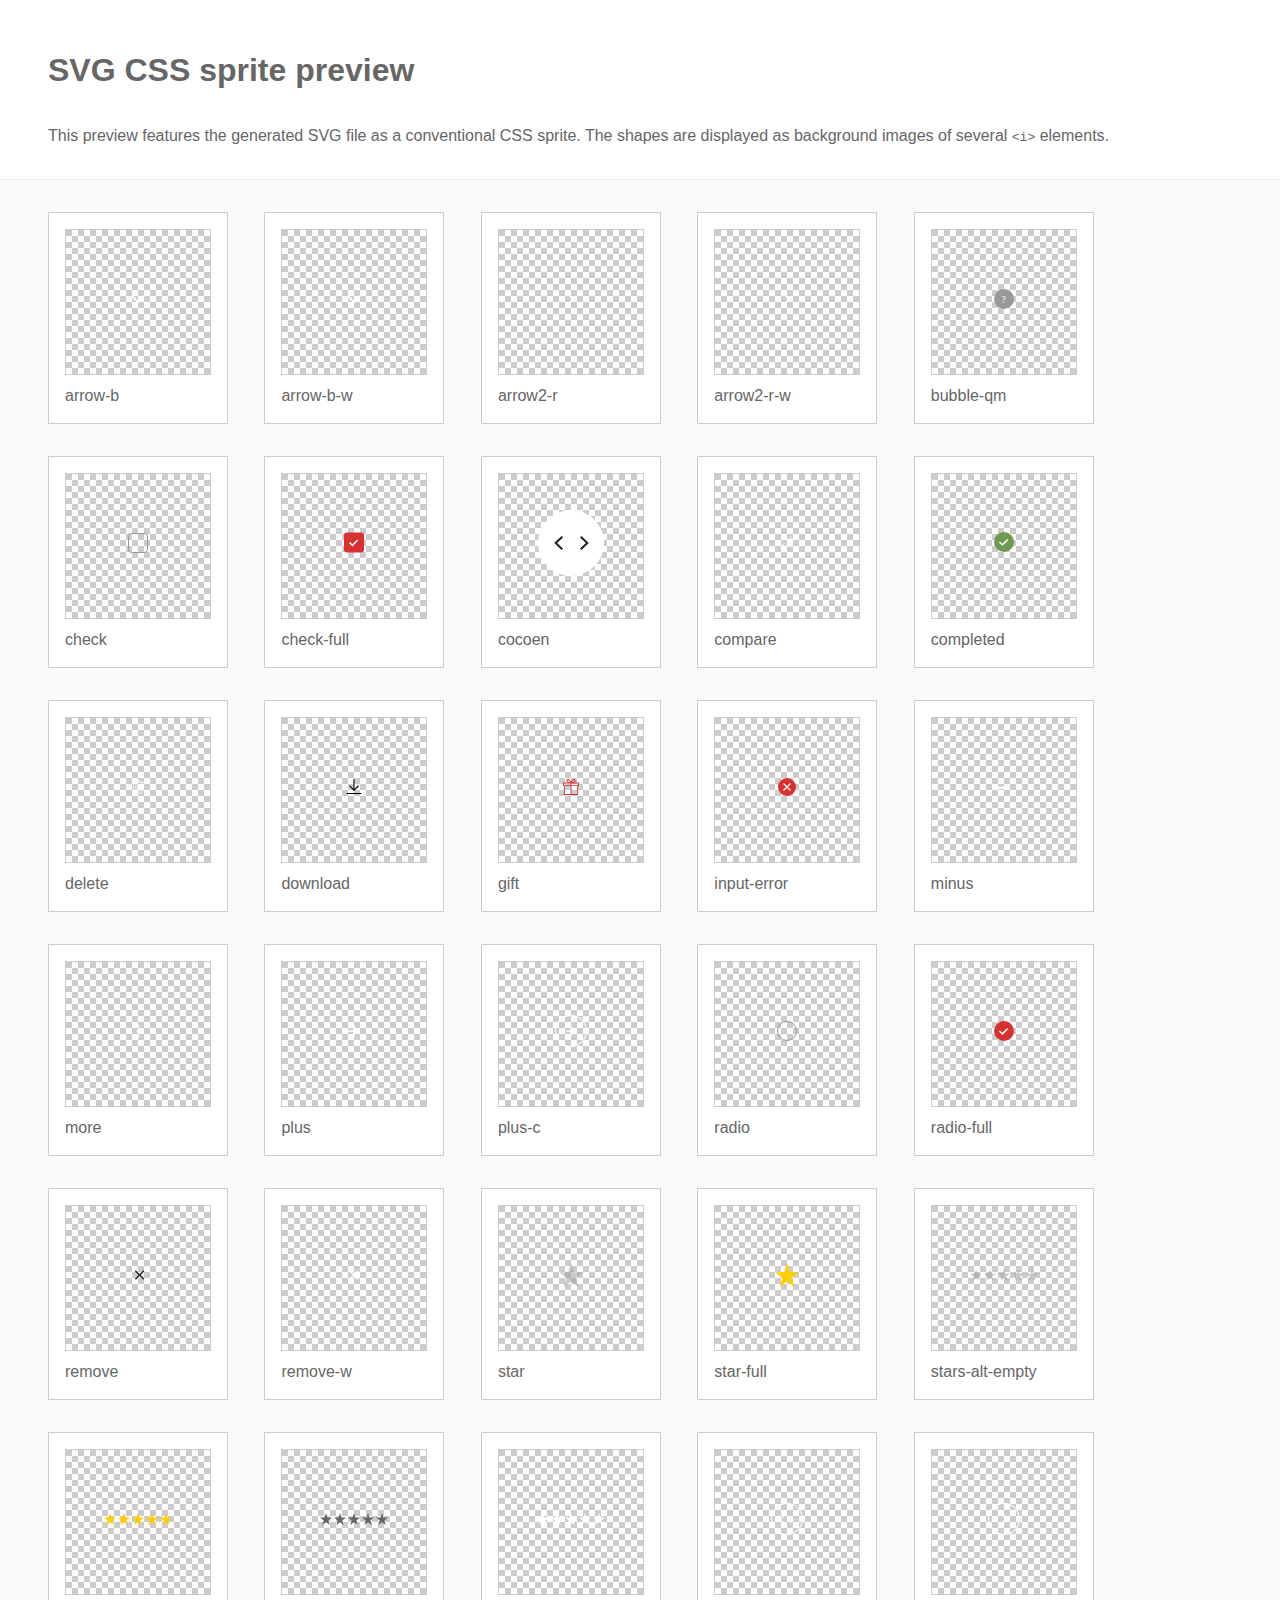
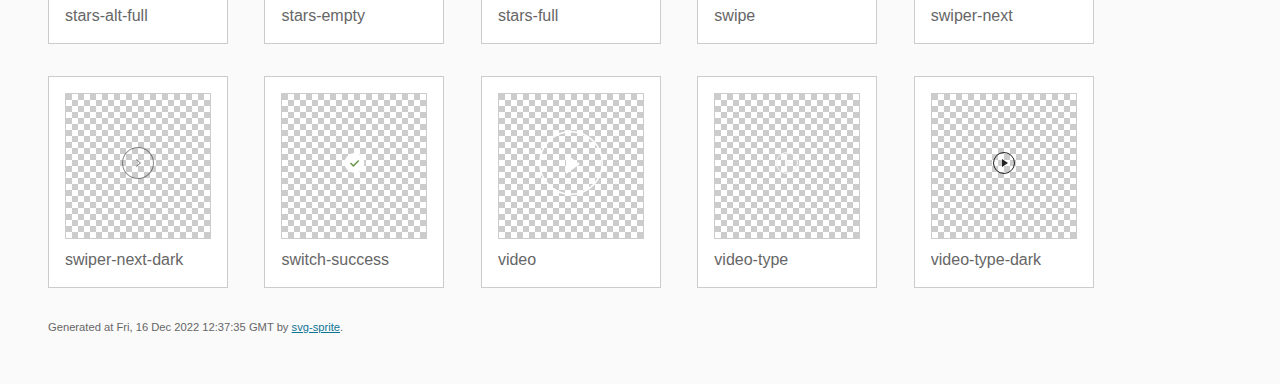
<file: arcelik/images/sprite-bg-dark.html>
<!DOCTYPE html>
<html lang="en" xmlns="http://www.w3.org/1999/xhtml">
	<head>
		<meta charset="utf-8"/>
		<meta http-equiv="X-UA-Compatible" content="IE=Edge"/>
		<title>SVG CSS sprite preview | svg-sprite</title>
		<style>@charset "UTF-8";body{padding:0;margin:0;color:#666;background:#fafafa;font-family:Arial,Helvetica,sans-serif;font-size:1em;line-height:1.4}header{display:block;padding:3em 3em 2em 3em;background-color:#fff}header p{margin:2em 0 0 0}section{border-top:1px solid #eee;padding:2em 3em 0 3em}section ul{margin:0;padding:0}section li{display:inline;display:inline-block;background-color:#fff;position:relative;margin:0 2em 2em 0;vertical-align:top;border:1px solid #ccc;padding:1em 1em 3em 1em;cursor:default}.icon-box{margin:0;width:144px;height:144px;position:relative;background:#ccc url("[data-uri]") top left repeat;border:1px solid #ccc;display:table-cell;vertical-align:middle;text-align:center}.icon{display:inline;display:inline-block}h1{margin-top:0}h2{margin:0;padding:0;font-size:1em;font-weight:normal;white-space:nowrap;overflow:hidden;text-overflow:ellipsis;position:absolute;left:1em;right:1em;bottom:1em}footer{display:block;margin:0;padding:0 3em 3em 3em}footer p{margin:0;font-size:.7em}footer a{color:#0f7595;margin-left:0}</style>
		<style>i{text-indent:200%;white-space:nowrap;overflow:hidden;display:inline-block;background-size:68px 1159px!important}</style>

<!--

Sprite CSS
====================================================================================================
This is an all-in-one inline version of the CSS necessary to use the SVG sprite.

-->

<style type="text/css">
.svg-arrow-b {
	background: url("sprite-bg-dark.svg") 0 0 no-repeat;
	width: 32px;
	height: 32px;
}
.svg-arrow-b-w {
	background: url("sprite-bg-dark.svg") 0 2.839396628216504% no-repeat;
	width: 32px;
	height: 32px;
}
.svg-arrow2-r {
	background: url("sprite-bg-dark.svg") 0 5.678793256433008% no-repeat;
	width: 32px;
	height: 32px;
}
.svg-arrow2-r-w {
	background: url("sprite-bg-dark.svg") 0 8.518189884649512% no-repeat;
	width: 32px;
	height: 32px;
}
.svg-bubble-qm {
	background: url("sprite-bg-dark.svg") 0 11.357586512866016% no-repeat;
	width: 32px;
	height: 32px;
}
.svg-check {
	background: url("sprite-bg-dark.svg") 0 14.19698314108252% no-repeat;
	width: 32px;
	height: 32px;
}
.svg-check-full {
	background: url("sprite-bg-dark.svg") 0 17.05150976909414% no-repeat;
	width: 32px;
	height: 33px;
}
.svg-cocoen {
	background: url("sprite-bg-dark.svg") 0 20.585544373284538% no-repeat;
	width: 66px;
	height: 66px;
}
.svg-compare {
	background: url("sprite-bg-dark.svg") 0 25.820763087843833% no-repeat;
	width: 32px;
	height: 32px;
}
.svg-completed {
	background: url("sprite-bg-dark.svg") 0 28.66015971606034% no-repeat;
	width: 32px;
	height: 32px;
}
.svg-delete {
	background: url("sprite-bg-dark.svg") 0 31.49955634427684% no-repeat;
	width: 32px;
	height: 32px;
}
.svg-download {
	background: url("sprite-bg-dark.svg") 0 34.338952972493345% no-repeat;
	width: 32px;
	height: 32px;
}
.svg-gift {
	background: url("sprite-bg-dark.svg") 0 37.17834960070985% no-repeat;
	width: 32px;
	height: 32px;
}
.svg-input-error {
	background: url("sprite-bg-dark.svg") 0 40.017746228926356% no-repeat;
	width: 32px;
	height: 32px;
}
.svg-minus {
	background: url("sprite-bg-dark.svg") 0 42.857142857142854% no-repeat;
	width: 32px;
	height: 32px;
}
.svg-more {
	background: url("sprite-bg-dark.svg") 0 45.69653948535936% no-repeat;
	width: 32px;
	height: 32px;
}
.svg-plus {
	background: url("sprite-bg-dark.svg") 0 48.535936113575865% no-repeat;
	width: 32px;
	height: 32px;
}
.svg-plus-c {
	background: url("sprite-bg-dark.svg") 0 51.37533274179237% no-repeat;
	width: 32px;
	height: 32px;
}
.svg-radio {
	background: url("sprite-bg-dark.svg") 0 54.214729370008875% no-repeat;
	width: 32px;
	height: 32px;
}
.svg-radio-full {
	background: url("sprite-bg-dark.svg") 0 57.05412599822538% no-repeat;
	width: 32px;
	height: 32px;
}
.svg-remove {
	background: url("sprite-bg-dark.svg") 0 59.89352262644188% no-repeat;
	width: 36px;
	height: 32px;
}
.svg-remove-w {
	background: url("sprite-bg-dark.svg") 0 62.732919254658384% no-repeat;
	width: 32px;
	height: 32px;
}
.svg-star {
	background: url("sprite-bg-dark.svg") 0 65.1101321585903% no-repeat;
	width: 24px;
	height: 24px;
}
.svg-star-full {
	background: url("sprite-bg-dark.svg") 0 67.22466960352423% no-repeat;
	width: 24px;
	height: 24px;
}
.svg-stars-alt-empty {
	background: url("sprite-bg-dark.svg") 0 69.83141082519964% no-repeat;
	width: 68px;
	height: 32px;
}
.svg-stars-alt-full {
	background: url("sprite-bg-dark.svg") 0 72.67080745341615% no-repeat;
	width: 68px;
	height: 32px;
}
.svg-stars-empty {
	background: url("sprite-bg-dark.svg") 0 75.51020408163265% no-repeat;
	width: 68px;
	height: 32px;
}
.svg-stars-full {
	background: url("sprite-bg-dark.svg") 0 78.34960070984916% no-repeat;
	width: 68px;
	height: 32px;
}
.svg-swipe {
	background: url("sprite-bg-dark.svg") 0 81.18899733806566% no-repeat;
	width: 32px;
	height: 32px;
}
.svg-swiper-next {
	background: url("sprite-bg-dark.svg") 0 84.02839396628217% no-repeat;
	width: 32px;
	height: 32px;
}
.svg-swiper-next-dark {
	background: url("sprite-bg-dark.svg") 0 86.86779059449867% no-repeat;
	width: 32px;
	height: 32px;
}
.svg-switch-success {
	background: url("sprite-bg-dark.svg") 0 88.76207199297629% no-repeat;
	width: 21px;
	height: 20px;
}
.svg-video {
	background: url("sprite-bg-dark.svg") 0 94.15525114155251% no-repeat;
	width: 64px;
	height: 64px;
}
.svg-video-type {
	background: url("sprite-bg-dark.svg") 0 97.1606033717835% no-repeat;
	width: 32px;
	height: 32px;
}
.svg-video-type-dark {
	background: url("sprite-bg-dark.svg") 0 100% no-repeat;
	width: 32px;
	height: 32px;
}
</style>

<!--
====================================================================================================
-->

	</head>
	<body>
		<header>
			<h1>SVG CSS sprite preview</h1>
			<p>This preview features the generated SVG file as a conventional CSS sprite. The shapes are displayed as background images of several <code>&lt;i&gt;</code> elements.</p>
		</header>
		<section>

<!--

Conventional CSS sprite
====================================================================================================
This technique uses CSS classes to display portions of the sprite as background image of
appropriately sized elements.

-->

			<ul>
				<li title="arrow-b">
					<div class="icon-box">

						<!-- arrow-b -->
						<i class="svg-arrow-b">arrow-b</i>

					</div>
					<h2>arrow-b</h2>
				</li>
				<li title="arrow-b-w">
					<div class="icon-box">

						<!-- arrow-b-w -->
						<i class="svg-arrow-b-w">arrow-b-w</i>

					</div>
					<h2>arrow-b-w</h2>
				</li>
				<li title="arrow2-r">
					<div class="icon-box">

						<!-- arrow2-r -->
						<i class="svg-arrow2-r">arrow2-r</i>

					</div>
					<h2>arrow2-r</h2>
				</li>
				<li title="arrow2-r-w">
					<div class="icon-box">

						<!-- arrow2-r-w -->
						<i class="svg-arrow2-r-w">arrow2-r-w</i>

					</div>
					<h2>arrow2-r-w</h2>
				</li>
				<li title="bubble-qm">
					<div class="icon-box">

						<!-- bubble-qm -->
						<i class="svg-bubble-qm">bubble-qm</i>

					</div>
					<h2>bubble-qm</h2>
				</li>
				<li title="check">
					<div class="icon-box">

						<!-- check -->
						<i class="svg-check">check</i>

					</div>
					<h2>check</h2>
				</li>
				<li title="check-full">
					<div class="icon-box">

						<!-- check-full -->
						<i class="svg-check-full">check-full</i>

					</div>
					<h2>check-full</h2>
				</li>
				<li title="cocoen">
					<div class="icon-box">

						<!-- cocoen -->
						<i class="svg-cocoen">cocoen</i>

					</div>
					<h2>cocoen</h2>
				</li>
				<li title="compare">
					<div class="icon-box">

						<!-- compare -->
						<i class="svg-compare">compare</i>

					</div>
					<h2>compare</h2>
				</li>
				<li title="completed">
					<div class="icon-box">

						<!-- completed -->
						<i class="svg-completed">completed</i>

					</div>
					<h2>completed</h2>
				</li>
				<li title="delete">
					<div class="icon-box">

						<!-- delete -->
						<i class="svg-delete">delete</i>

					</div>
					<h2>delete</h2>
				</li>
				<li title="download">
					<div class="icon-box">

						<!-- download -->
						<i class="svg-download">download</i>

					</div>
					<h2>download</h2>
				</li>
				<li title="gift">
					<div class="icon-box">

						<!-- gift -->
						<i class="svg-gift">gift</i>

					</div>
					<h2>gift</h2>
				</li>
				<li title="input-error">
					<div class="icon-box">

						<!-- input-error -->
						<i class="svg-input-error">input-error</i>

					</div>
					<h2>input-error</h2>
				</li>
				<li title="minus">
					<div class="icon-box">

						<!-- minus -->
						<i class="svg-minus">minus</i>

					</div>
					<h2>minus</h2>
				</li>
				<li title="more">
					<div class="icon-box">

						<!-- more -->
						<i class="svg-more">more</i>

					</div>
					<h2>more</h2>
				</li>
				<li title="plus">
					<div class="icon-box">

						<!-- plus -->
						<i class="svg-plus">plus</i>

					</div>
					<h2>plus</h2>
				</li>
				<li title="plus-c">
					<div class="icon-box">

						<!-- plus-c -->
						<i class="svg-plus-c">plus-c</i>

					</div>
					<h2>plus-c</h2>
				</li>
				<li title="radio">
					<div class="icon-box">

						<!-- radio -->
						<i class="svg-radio">radio</i>

					</div>
					<h2>radio</h2>
				</li>
				<li title="radio-full">
					<div class="icon-box">

						<!-- radio-full -->
						<i class="svg-radio-full">radio-full</i>

					</div>
					<h2>radio-full</h2>
				</li>
				<li title="remove">
					<div class="icon-box">

						<!-- remove -->
						<i class="svg-remove">remove</i>

					</div>
					<h2>remove</h2>
				</li>
				<li title="remove-w">
					<div class="icon-box">

						<!-- remove-w -->
						<i class="svg-remove-w">remove-w</i>

					</div>
					<h2>remove-w</h2>
				</li>
				<li title="star">
					<div class="icon-box">

						<!-- star -->
						<i class="svg-star">star</i>

					</div>
					<h2>star</h2>
				</li>
				<li title="star-full">
					<div class="icon-box">

						<!-- star-full -->
						<i class="svg-star-full">star-full</i>

					</div>
					<h2>star-full</h2>
				</li>
				<li title="stars-alt-empty">
					<div class="icon-box">

						<!-- stars-alt-empty -->
						<i class="svg-stars-alt-empty">stars-alt-empty</i>

					</div>
					<h2>stars-alt-empty</h2>
				</li>
				<li title="stars-alt-full">
					<div class="icon-box">

						<!-- stars-alt-full -->
						<i class="svg-stars-alt-full">stars-alt-full</i>

					</div>
					<h2>stars-alt-full</h2>
				</li>
				<li title="stars-empty">
					<div class="icon-box">

						<!-- stars-empty -->
						<i class="svg-stars-empty">stars-empty</i>

					</div>
					<h2>stars-empty</h2>
				</li>
				<li title="stars-full">
					<div class="icon-box">

						<!-- stars-full -->
						<i class="svg-stars-full">stars-full</i>

					</div>
					<h2>stars-full</h2>
				</li>
				<li title="swipe">
					<div class="icon-box">

						<!-- swipe -->
						<i class="svg-swipe">swipe</i>

					</div>
					<h2>swipe</h2>
				</li>
				<li title="swiper-next">
					<div class="icon-box">

						<!-- swiper-next -->
						<i class="svg-swiper-next">swiper-next</i>

					</div>
					<h2>swiper-next</h2>
				</li>
				<li title="swiper-next-dark">
					<div class="icon-box">

						<!-- swiper-next-dark -->
						<i class="svg-swiper-next-dark">swiper-next-dark</i>

					</div>
					<h2>swiper-next-dark</h2>
				</li>
				<li title="switch-success">
					<div class="icon-box">

						<!-- switch-success -->
						<i class="svg-switch-success">switch-success</i>

					</div>
					<h2>switch-success</h2>
				</li>
				<li title="video">
					<div class="icon-box">

						<!-- video -->
						<i class="svg-video">video</i>

					</div>
					<h2>video</h2>
				</li>
				<li title="video-type">
					<div class="icon-box">

						<!-- video-type -->
						<i class="svg-video-type">video-type</i>

					</div>
					<h2>video-type</h2>
				</li>
				<li title="video-type-dark">
					<div class="icon-box">

						<!-- video-type-dark -->
						<i class="svg-video-type-dark">video-type-dark</i>

					</div>
					<h2>video-type-dark</h2>
				</li>
			</ul>

<!--
====================================================================================================
-->

		</section>
		<footer>
			<p>Generated at Fri, 16 Dec 2022 12:37:35 GMT by <a href="https://github.com/svg-sprite/svg-sprite" target="_blank" rel="noopener noreferrer">svg-sprite</a>.</p>
		</footer>
	</body>
</html>
</file>
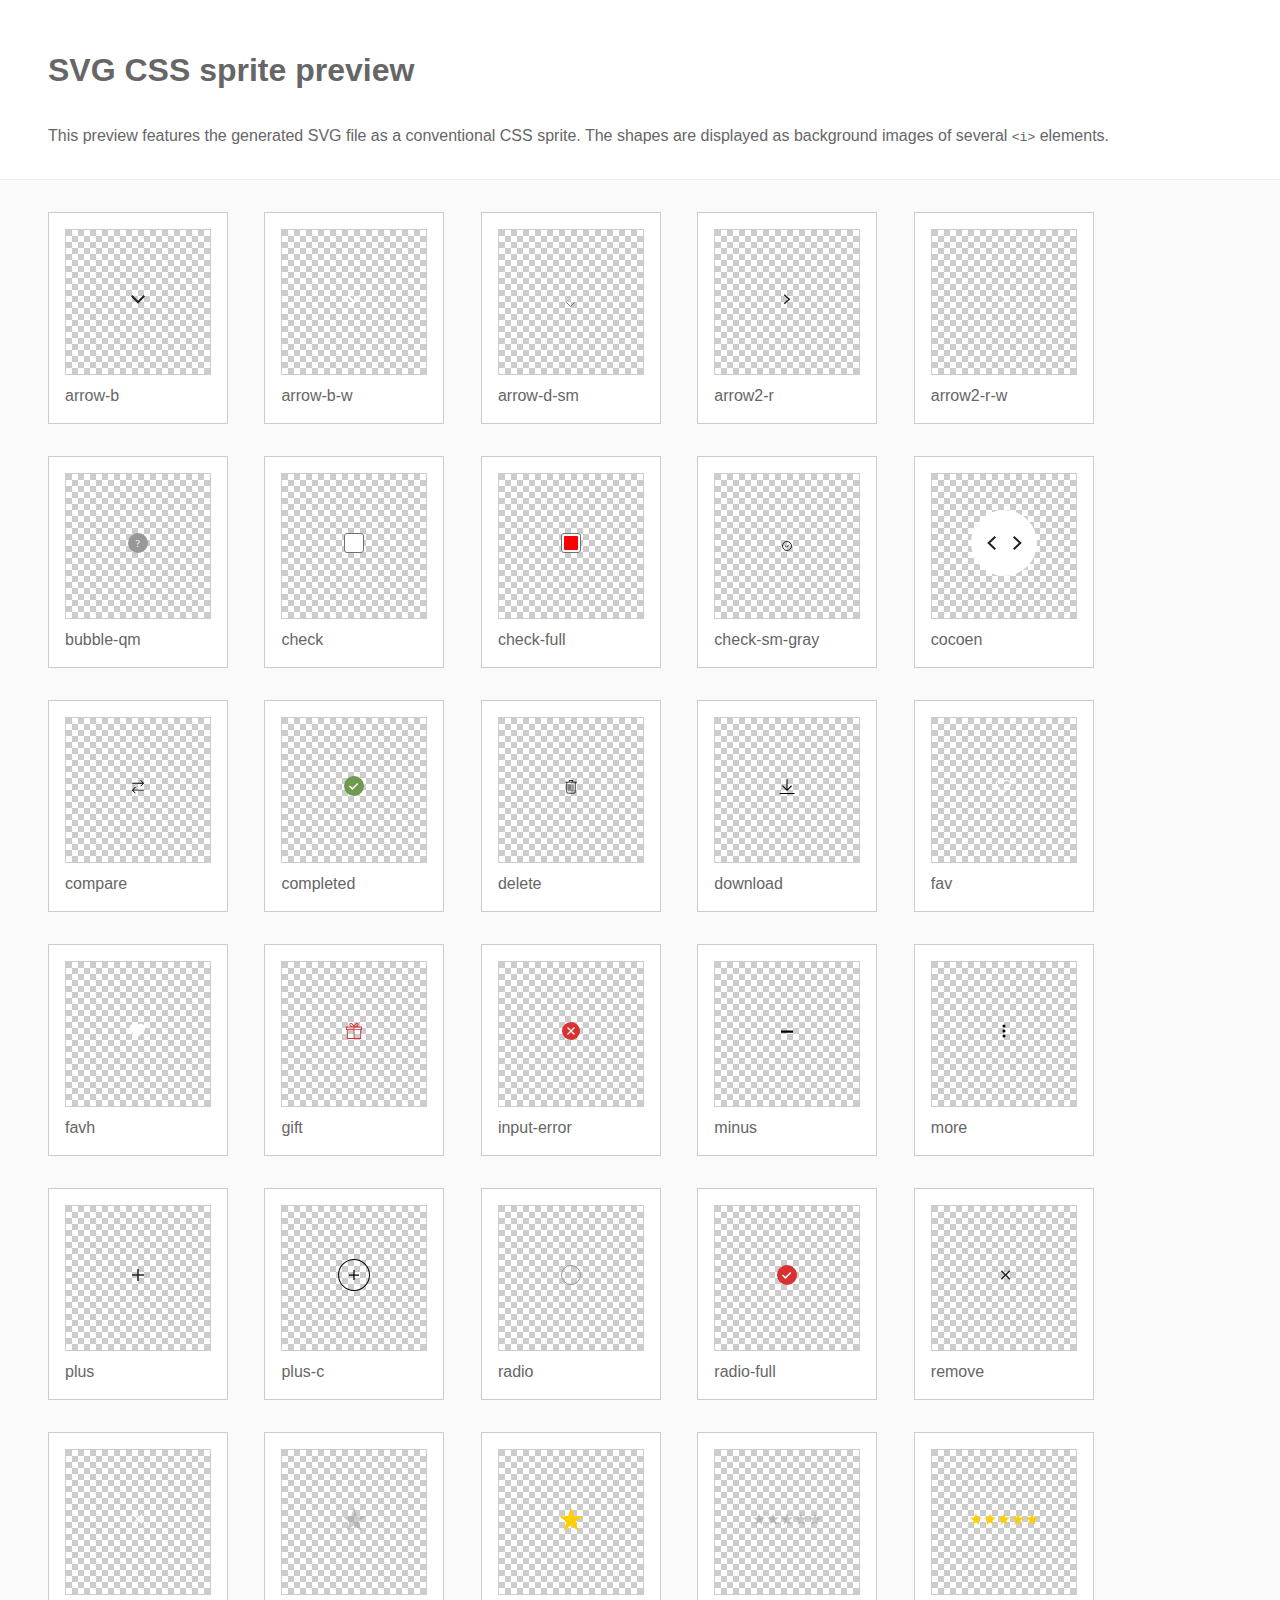
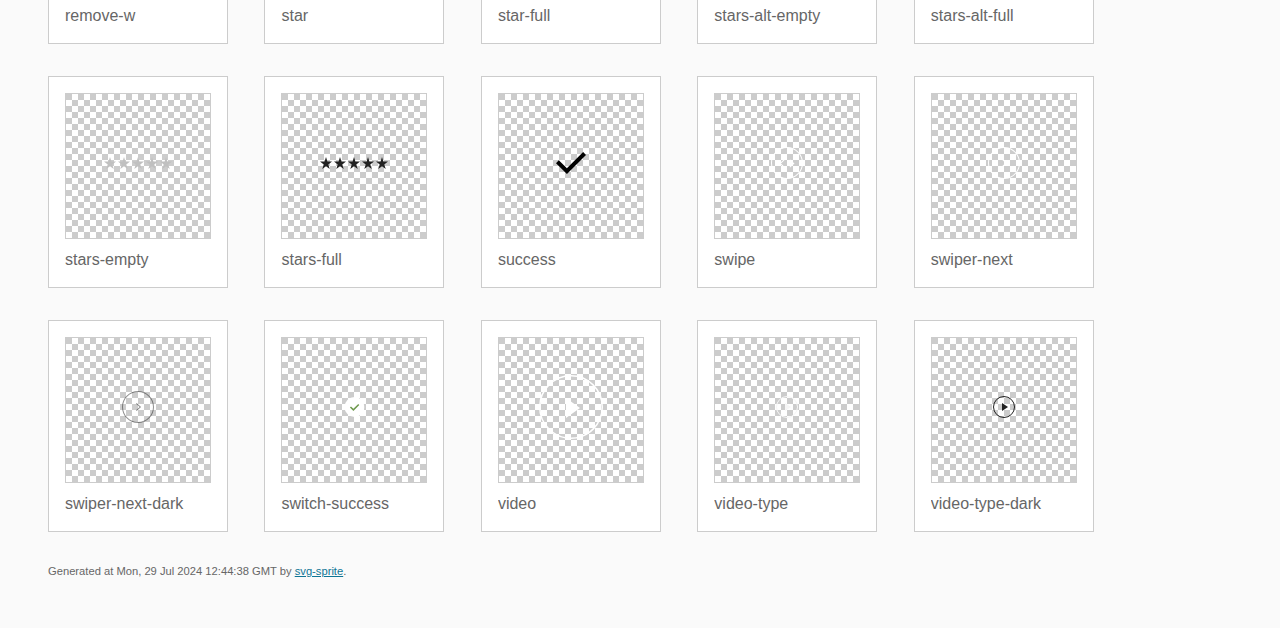
<file: arcelik/images/sprite-bg.html>
<!DOCTYPE html>
<html lang="en" xmlns="http://www.w3.org/1999/xhtml">
	<head>
		<meta charset="utf-8"/>
		<meta http-equiv="X-UA-Compatible" content="IE=Edge"/>
		<title>SVG CSS sprite preview | svg-sprite</title>
		<style>@charset "UTF-8";body{padding:0;margin:0;color:#666;background:#fafafa;font-family:Arial,Helvetica,sans-serif;font-size:1em;line-height:1.4}header{display:block;padding:3em 3em 2em 3em;background-color:#fff}header p{margin:2em 0 0 0}section{border-top:1px solid #eee;padding:2em 3em 0 3em}section ul{margin:0;padding:0}section li{display:inline;display:inline-block;background-color:#fff;position:relative;margin:0 2em 2em 0;vertical-align:top;border:1px solid #ccc;padding:1em 1em 3em 1em;cursor:default}.icon-box{margin:0;width:144px;height:144px;position:relative;background:#ccc url("[data-uri]") top left repeat;border:1px solid #ccc;display:table-cell;vertical-align:middle;text-align:center}.icon{display:inline;display:inline-block}h1{margin-top:0}h2{margin:0;padding:0;font-size:1em;font-weight:normal;white-space:nowrap;overflow:hidden;text-overflow:ellipsis;position:absolute;left:1em;right:1em;bottom:1em}footer{display:block;margin:0;padding:0 3em 3em 3em}footer p{margin:0;font-size:.7em}footer a{color:#0f7595;margin-left:0}</style>
		<style>i{text-indent:200%;white-space:nowrap;overflow:hidden;display:inline-block;background-size:68px 1246px!important}</style>

<!--

Sprite CSS
====================================================================================================
This is an all-in-one inline version of the CSS necessary to use the SVG sprite.

-->

<style type="text/css">
.svg-arrow-b {
	background: url("sprite-bg.svg") 0 0 no-repeat;
	width: 32px;
	height: 32px;
}
.svg-arrow-b-w {
	background: url("sprite-bg.svg") 0 2.6359143327841843% no-repeat;
	width: 32px;
	height: 32px;
}
.svg-arrow-d-sm {
	background: url("sprite-bg.svg") 0 5.157168746590426% no-repeat;
	width: 9.018px;
	height: 5.009px;
}
.svg-arrow2-r {
	background: url("sprite-bg.svg") 0 5.766062602965404% no-repeat;
	width: 32px;
	height: 32px;
}
.svg-arrow2-r-w {
	background: url("sprite-bg.svg") 0 8.401976935749587% no-repeat;
	width: 32px;
	height: 32px;
}
.svg-bubble-qm {
	background: url("sprite-bg.svg") 0 11.037891268533773% no-repeat;
	width: 32px;
	height: 32px;
}
.svg-check {
	background: url("sprite-bg.svg") 0 13.539967373572594% no-repeat;
	width: 20px;
	height: 20px;
}
.svg-check-full {
	background: url("sprite-bg.svg") 0 15.171288743882545% no-repeat;
	width: 20px;
	height: 20px;
}
.svg-check-sm-gray {
	background: url("sprite-bg.svg") 0 16.666666666666668% no-repeat;
	width: 10px;
	height: 10px;
}
.svg-cocoen {
	background: url("sprite-bg.svg") 0 18.305084745762713% no-repeat;
	width: 66px;
	height: 66px;
}
.svg-compare {
	background: url("sprite-bg.svg") 0 23.228995057660626% no-repeat;
	width: 32px;
	height: 32px;
}
.svg-completed {
	background: url("sprite-bg.svg") 0 25.86490939044481% no-repeat;
	width: 32px;
	height: 32px;
}
.svg-delete {
	background: url("sprite-bg.svg") 0 28.500823723228994% no-repeat;
	width: 32px;
	height: 32px;
}
.svg-download {
	background: url("sprite-bg.svg") 0 31.13673805601318% no-repeat;
	width: 32px;
	height: 32px;
}
.svg-fav {
	background: url("sprite-bg.svg") 0 33.77265238879736% no-repeat;
	width: 32px;
	height: 32px;
}
.svg-favh {
	background: url("sprite-bg.svg") 0 36.40856672158155% no-repeat;
	width: 32px;
	height: 32px;
}
.svg-gift {
	background: url("sprite-bg.svg") 0 39.04448105436573% no-repeat;
	width: 32px;
	height: 32px;
}
.svg-input-error {
	background: url("sprite-bg.svg") 0 41.680395387149915% no-repeat;
	width: 32px;
	height: 32px;
}
.svg-minus {
	background: url("sprite-bg.svg") 0 44.316309719934104% no-repeat;
	width: 32px;
	height: 32px;
}
.svg-more {
	background: url("sprite-bg.svg") 0 46.952224052718286% no-repeat;
	width: 32px;
	height: 32px;
}
.svg-plus {
	background: url("sprite-bg.svg") 0 49.58813838550247% no-repeat;
	width: 32px;
	height: 32px;
}
.svg-plus-c {
	background: url("sprite-bg.svg") 0 52.22405271828666% no-repeat;
	width: 32px;
	height: 32px;
}
.svg-radio {
	background: url("sprite-bg.svg") 0 54.85996705107084% no-repeat;
	width: 32px;
	height: 32px;
}
.svg-radio-full {
	background: url("sprite-bg.svg") 0 57.49588138385502% no-repeat;
	width: 32px;
	height: 32px;
}
.svg-remove {
	background: url("sprite-bg.svg") 0 60.13179571663921% no-repeat;
	width: 36px;
	height: 32px;
}
.svg-remove-w {
	background: url("sprite-bg.svg") 0 62.76771004942339% no-repeat;
	width: 32px;
	height: 32px;
}
.svg-star {
	background: url("sprite-bg.svg") 0 64.97545008183306% no-repeat;
	width: 24px;
	height: 24px;
}
.svg-star-full {
	background: url("sprite-bg.svg") 0 66.93944353518822% no-repeat;
	width: 24px;
	height: 24px;
}
.svg-stars-alt-empty {
	background: url("sprite-bg.svg") 0 69.35749588138385% no-repeat;
	width: 68px;
	height: 32px;
}
.svg-stars-alt-full {
	background: url("sprite-bg.svg") 0 71.99341021416804% no-repeat;
	width: 68px;
	height: 32px;
}
.svg-stars-empty {
	background: url("sprite-bg.svg") 0 74.62932454695222% no-repeat;
	width: 68px;
	height: 32px;
}
.svg-stars-full {
	background: url("sprite-bg.svg") 0 77.26523887973642% no-repeat;
	width: 68px;
	height: 32px;
}
.svg-success {
	background: url("sprite-bg.svg") 0 79.9011532125206% no-repeat;
	width: 32px;
	height: 32px;
}
.svg-swipe {
	background: url("sprite-bg.svg") 0 82.53706754530478% no-repeat;
	width: 32px;
	height: 32px;
}
.svg-swiper-next {
	background: url("sprite-bg.svg") 0 85.17298187808896% no-repeat;
	width: 32px;
	height: 32px;
}
.svg-swiper-next-dark {
	background: url("sprite-bg.svg") 0 87.80889621087314% no-repeat;
	width: 32px;
	height: 32px;
}
.svg-switch-success {
	background: url("sprite-bg.svg") 0 89.55954323001632% no-repeat;
	width: 21px;
	height: 20px;
}
.svg-video {
	background: url("sprite-bg.svg") 0 94.585448392555% no-repeat;
	width: 64px;
	height: 64px;
}
.svg-video-type {
	background: url("sprite-bg.svg") 0 97.36408566721582% no-repeat;
	width: 32px;
	height: 32px;
}
.svg-video-type-dark {
	background: url("sprite-bg.svg") 0 100% no-repeat;
	width: 32px;
	height: 32px;
}
</style>

<!--
====================================================================================================
-->

	</head>
	<body>
		<header>
			<h1>SVG CSS sprite preview</h1>
			<p>This preview features the generated SVG file as a conventional CSS sprite. The shapes are displayed as background images of several <code>&lt;i&gt;</code> elements.</p>
		</header>
		<section>

<!--

Conventional CSS sprite
====================================================================================================
This technique uses CSS classes to display portions of the sprite as background image of
appropriately sized elements.

-->

			<ul>
				<li title="arrow-b">
					<div class="icon-box">

						<!-- arrow-b -->
						<i class="svg-arrow-b">arrow-b</i>

					</div>
					<h2>arrow-b</h2>
				</li>
				<li title="arrow-b-w">
					<div class="icon-box">

						<!-- arrow-b-w -->
						<i class="svg-arrow-b-w">arrow-b-w</i>

					</div>
					<h2>arrow-b-w</h2>
				</li>
				<li title="arrow-d-sm">
					<div class="icon-box">

						<!-- arrow-d-sm -->
						<i class="svg-arrow-d-sm">arrow-d-sm</i>

					</div>
					<h2>arrow-d-sm</h2>
				</li>
				<li title="arrow2-r">
					<div class="icon-box">

						<!-- arrow2-r -->
						<i class="svg-arrow2-r">arrow2-r</i>

					</div>
					<h2>arrow2-r</h2>
				</li>
				<li title="arrow2-r-w">
					<div class="icon-box">

						<!-- arrow2-r-w -->
						<i class="svg-arrow2-r-w">arrow2-r-w</i>

					</div>
					<h2>arrow2-r-w</h2>
				</li>
				<li title="bubble-qm">
					<div class="icon-box">

						<!-- bubble-qm -->
						<i class="svg-bubble-qm">bubble-qm</i>

					</div>
					<h2>bubble-qm</h2>
				</li>
				<li title="check">
					<div class="icon-box">

						<!-- check -->
						<i class="svg-check">check</i>

					</div>
					<h2>check</h2>
				</li>
				<li title="check-full">
					<div class="icon-box">

						<!-- check-full -->
						<i class="svg-check-full">check-full</i>

					</div>
					<h2>check-full</h2>
				</li>
				<li title="check-sm-gray">
					<div class="icon-box">

						<!-- check-sm-gray -->
						<i class="svg-check-sm-gray">check-sm-gray</i>

					</div>
					<h2>check-sm-gray</h2>
				</li>
				<li title="cocoen">
					<div class="icon-box">

						<!-- cocoen -->
						<i class="svg-cocoen">cocoen</i>

					</div>
					<h2>cocoen</h2>
				</li>
				<li title="compare">
					<div class="icon-box">

						<!-- compare -->
						<i class="svg-compare">compare</i>

					</div>
					<h2>compare</h2>
				</li>
				<li title="completed">
					<div class="icon-box">

						<!-- completed -->
						<i class="svg-completed">completed</i>

					</div>
					<h2>completed</h2>
				</li>
				<li title="delete">
					<div class="icon-box">

						<!-- delete -->
						<i class="svg-delete">delete</i>

					</div>
					<h2>delete</h2>
				</li>
				<li title="download">
					<div class="icon-box">

						<!-- download -->
						<i class="svg-download">download</i>

					</div>
					<h2>download</h2>
				</li>
				<li title="fav">
					<div class="icon-box">

						<!-- fav -->
						<i class="svg-fav">fav</i>

					</div>
					<h2>fav</h2>
				</li>
				<li title="favh">
					<div class="icon-box">

						<!-- favh -->
						<i class="svg-favh">favh</i>

					</div>
					<h2>favh</h2>
				</li>
				<li title="gift">
					<div class="icon-box">

						<!-- gift -->
						<i class="svg-gift">gift</i>

					</div>
					<h2>gift</h2>
				</li>
				<li title="input-error">
					<div class="icon-box">

						<!-- input-error -->
						<i class="svg-input-error">input-error</i>

					</div>
					<h2>input-error</h2>
				</li>
				<li title="minus">
					<div class="icon-box">

						<!-- minus -->
						<i class="svg-minus">minus</i>

					</div>
					<h2>minus</h2>
				</li>
				<li title="more">
					<div class="icon-box">

						<!-- more -->
						<i class="svg-more">more</i>

					</div>
					<h2>more</h2>
				</li>
				<li title="plus">
					<div class="icon-box">

						<!-- plus -->
						<i class="svg-plus">plus</i>

					</div>
					<h2>plus</h2>
				</li>
				<li title="plus-c">
					<div class="icon-box">

						<!-- plus-c -->
						<i class="svg-plus-c">plus-c</i>

					</div>
					<h2>plus-c</h2>
				</li>
				<li title="radio">
					<div class="icon-box">

						<!-- radio -->
						<i class="svg-radio">radio</i>

					</div>
					<h2>radio</h2>
				</li>
				<li title="radio-full">
					<div class="icon-box">

						<!-- radio-full -->
						<i class="svg-radio-full">radio-full</i>

					</div>
					<h2>radio-full</h2>
				</li>
				<li title="remove">
					<div class="icon-box">

						<!-- remove -->
						<i class="svg-remove">remove</i>

					</div>
					<h2>remove</h2>
				</li>
				<li title="remove-w">
					<div class="icon-box">

						<!-- remove-w -->
						<i class="svg-remove-w">remove-w</i>

					</div>
					<h2>remove-w</h2>
				</li>
				<li title="star">
					<div class="icon-box">

						<!-- star -->
						<i class="svg-star">star</i>

					</div>
					<h2>star</h2>
				</li>
				<li title="star-full">
					<div class="icon-box">

						<!-- star-full -->
						<i class="svg-star-full">star-full</i>

					</div>
					<h2>star-full</h2>
				</li>
				<li title="stars-alt-empty">
					<div class="icon-box">

						<!-- stars-alt-empty -->
						<i class="svg-stars-alt-empty">stars-alt-empty</i>

					</div>
					<h2>stars-alt-empty</h2>
				</li>
				<li title="stars-alt-full">
					<div class="icon-box">

						<!-- stars-alt-full -->
						<i class="svg-stars-alt-full">stars-alt-full</i>

					</div>
					<h2>stars-alt-full</h2>
				</li>
				<li title="stars-empty">
					<div class="icon-box">

						<!-- stars-empty -->
						<i class="svg-stars-empty">stars-empty</i>

					</div>
					<h2>stars-empty</h2>
				</li>
				<li title="stars-full">
					<div class="icon-box">

						<!-- stars-full -->
						<i class="svg-stars-full">stars-full</i>

					</div>
					<h2>stars-full</h2>
				</li>
				<li title="success">
					<div class="icon-box">

						<!-- success -->
						<i class="svg-success">success</i>

					</div>
					<h2>success</h2>
				</li>
				<li title="swipe">
					<div class="icon-box">

						<!-- swipe -->
						<i class="svg-swipe">swipe</i>

					</div>
					<h2>swipe</h2>
				</li>
				<li title="swiper-next">
					<div class="icon-box">

						<!-- swiper-next -->
						<i class="svg-swiper-next">swiper-next</i>

					</div>
					<h2>swiper-next</h2>
				</li>
				<li title="swiper-next-dark">
					<div class="icon-box">

						<!-- swiper-next-dark -->
						<i class="svg-swiper-next-dark">swiper-next-dark</i>

					</div>
					<h2>swiper-next-dark</h2>
				</li>
				<li title="switch-success">
					<div class="icon-box">

						<!-- switch-success -->
						<i class="svg-switch-success">switch-success</i>

					</div>
					<h2>switch-success</h2>
				</li>
				<li title="video">
					<div class="icon-box">

						<!-- video -->
						<i class="svg-video">video</i>

					</div>
					<h2>video</h2>
				</li>
				<li title="video-type">
					<div class="icon-box">

						<!-- video-type -->
						<i class="svg-video-type">video-type</i>

					</div>
					<h2>video-type</h2>
				</li>
				<li title="video-type-dark">
					<div class="icon-box">

						<!-- video-type-dark -->
						<i class="svg-video-type-dark">video-type-dark</i>

					</div>
					<h2>video-type-dark</h2>
				</li>
			</ul>

<!--
====================================================================================================
-->

		</section>
		<footer>
			<p>Generated at Mon, 29 Jul 2024 12:44:38 GMT by <a href="https://github.com/svg-sprite/svg-sprite" target="_blank" rel="noopener noreferrer">svg-sprite</a>.</p>
		</footer>
	</body>
</html>
</file>
